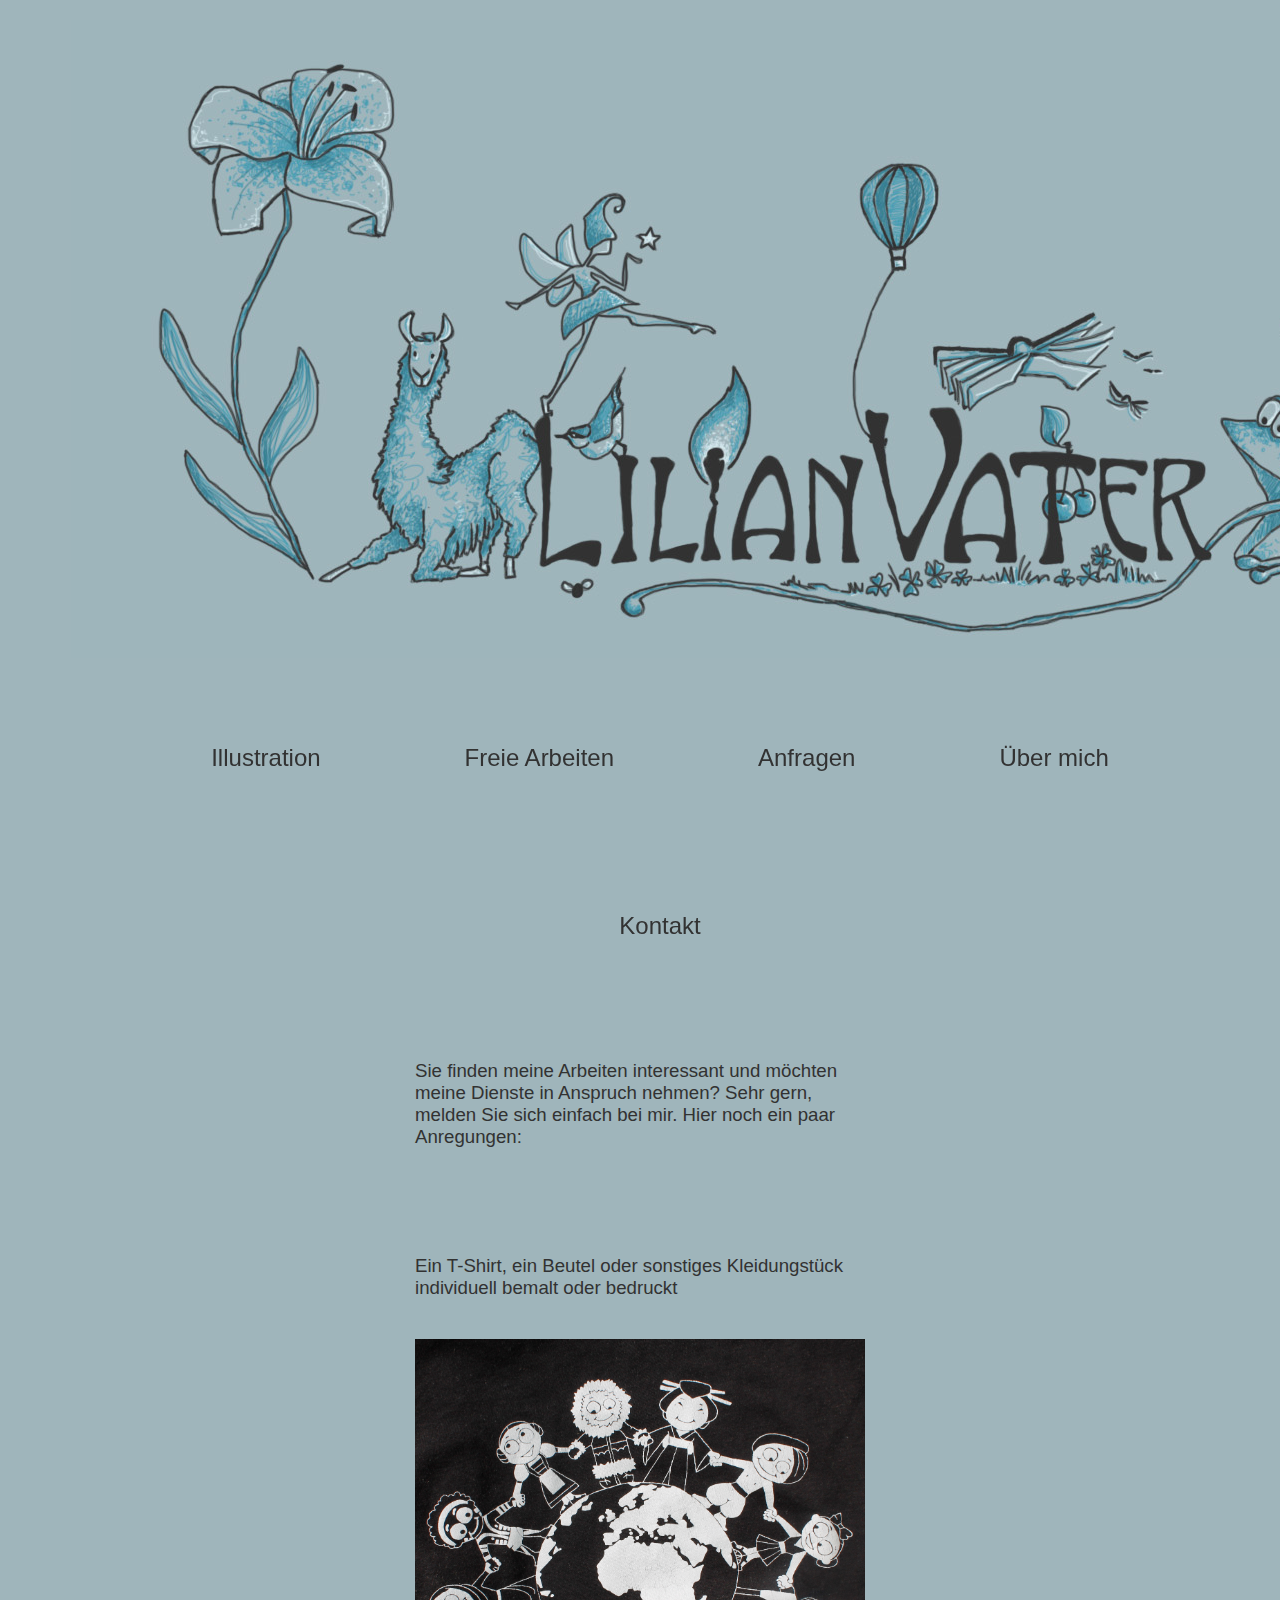
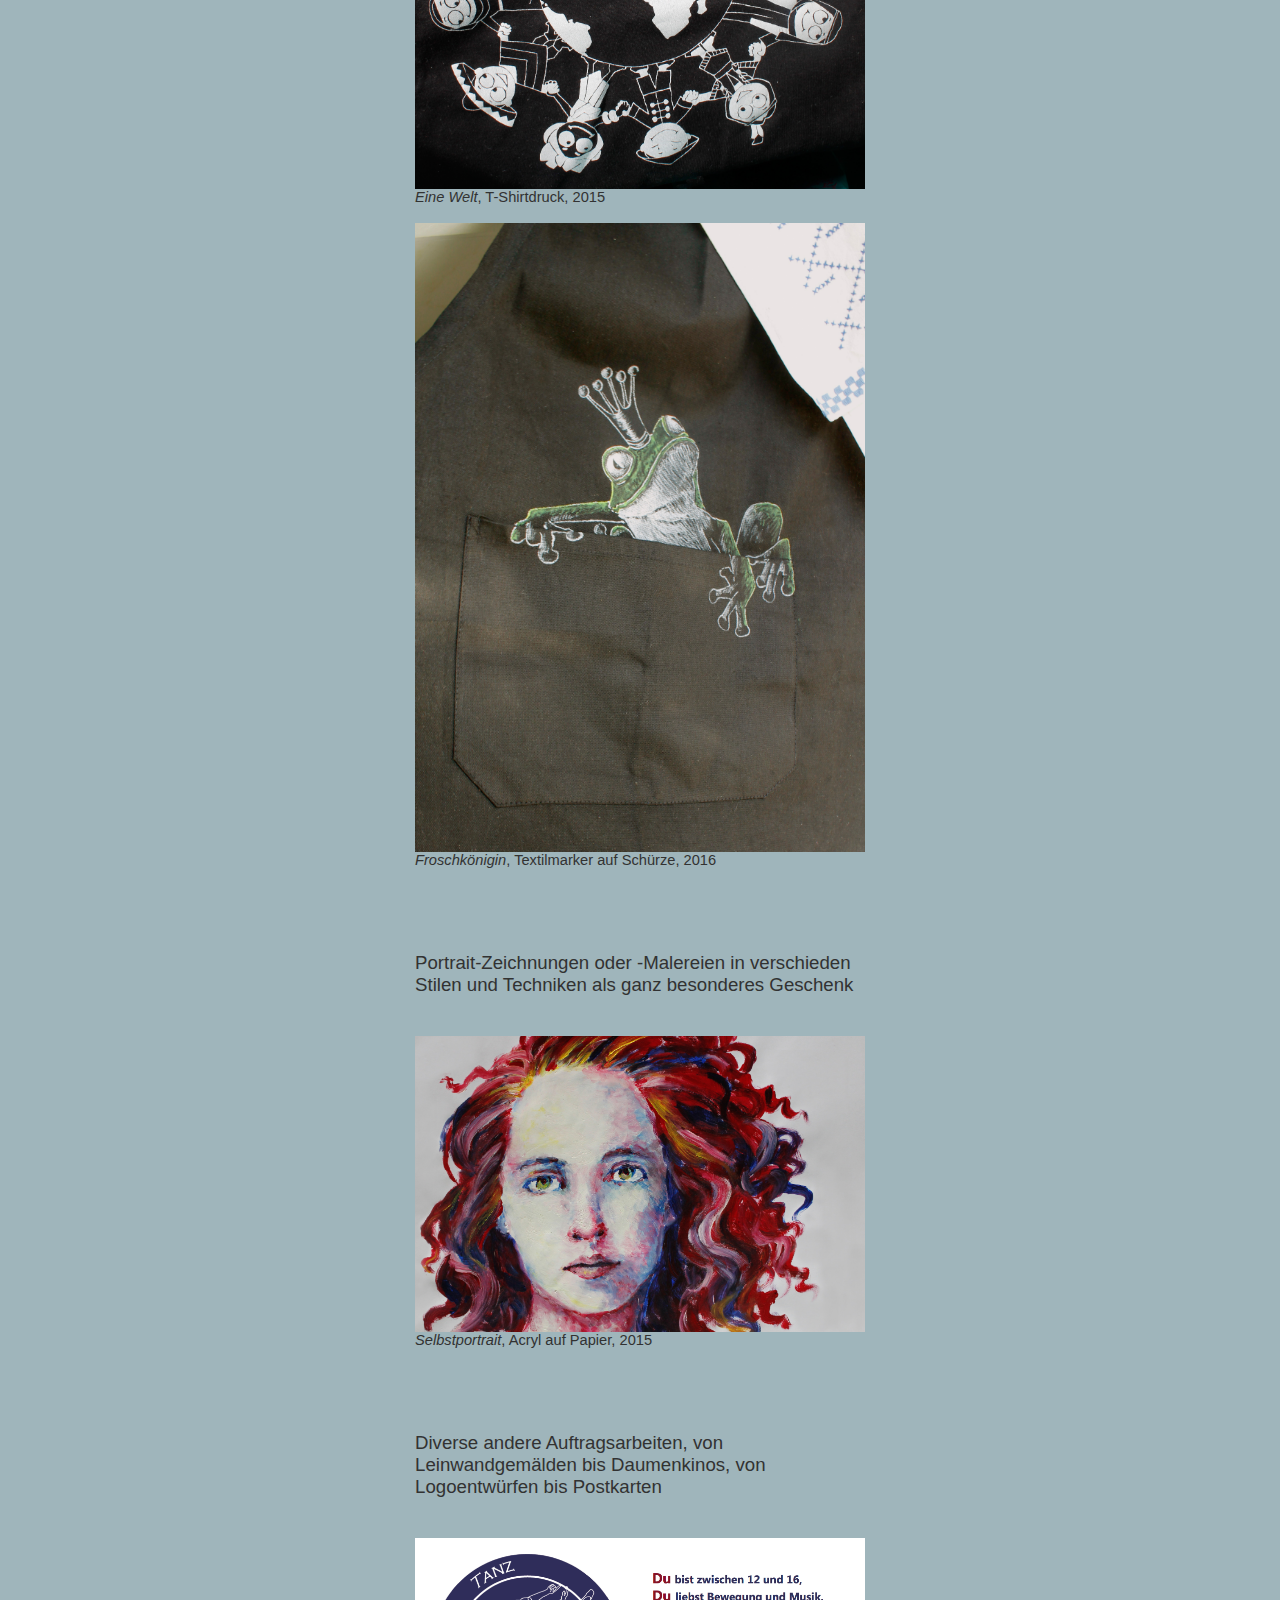
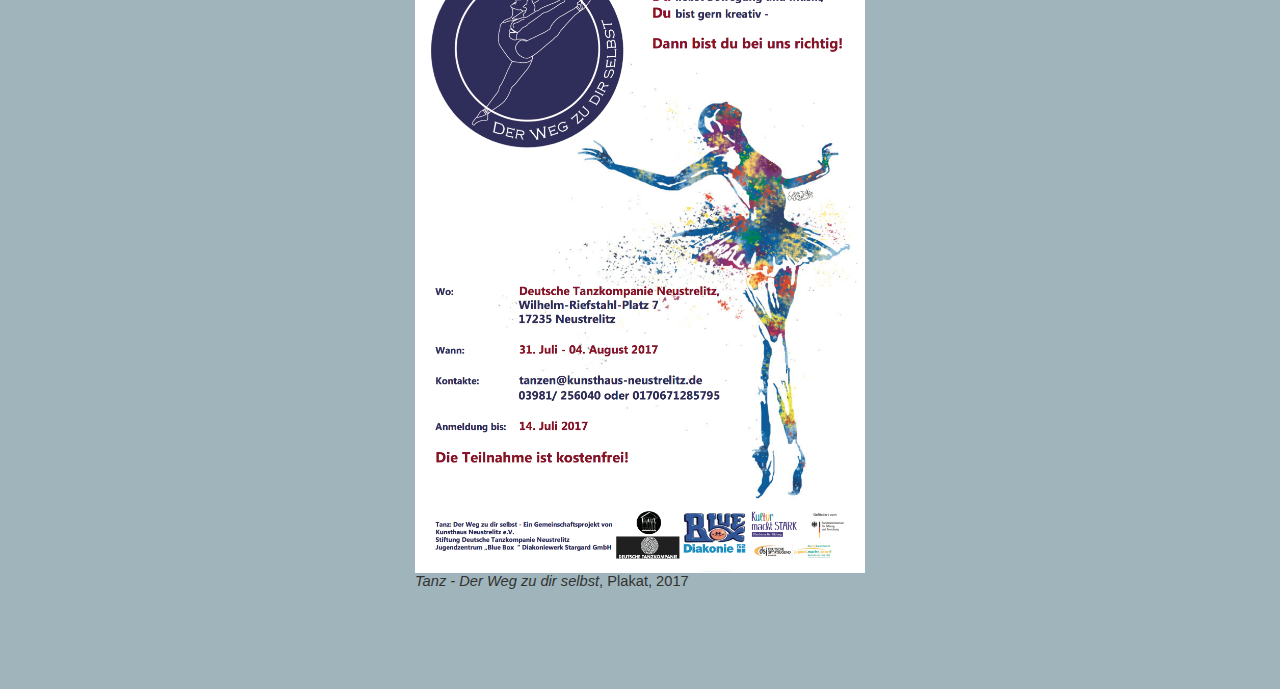
<file: anfragen.html>
<html>
<head>
  <meta charset="utf-8">
  <title>Lilian Vater/Anfragen</title>
  <link href="css/stylesheet.css" rel="stylesheet" type="text/css" />
</head>
<body>

    <div class="header">

    <img src="images/lilian_vater.jpg" alt="Lilian Vater">


        <nav class="fixedsticky">
          <ul>
            <li><a href="illustration.html">Illustration</a></li>
            <li><a href="freiearbeiten.html">Freie Arbeiten</a></li>
            <li><a href="anfragen.html">Anfragen</a></li>
            <li><a href="uebermich.html">Über mich</a></li>
            <li><a href="kontakt.html">Kontakt</a></li>
          </ul>
        </nav>
    </div>
    <div class="content">
      <p>Sie finden meine Arbeiten interessant und möchten meine Dienste in Anspruch nehmen? Sehr gern, melden Sie sich einfach bei mir. Hier noch ein paar Anregungen: </p>


      <p><br><br><br><br>Ein T-Shirt, ein Beutel oder sonstiges Kleidungstück individuell bemalt oder bedruckt</p>

      <figure class="textil">
        <figure>
          <img src="images/welt_textil.JPG" width="100%" alt="T-Shirt Eine Welt">
          <figcaption><i>Eine Welt</i>, T-Shirtdruck, 2015</figcaption>
        </figure>

        <figure>
          <img src="images/frosch_textil.jpg" width="100%" alt="Schürze Froschkönigin">
          <figcaption><i>Froschkönigin</i>, Textilmarker auf Schürze, 2016</figcaption>
        </figure>

      </figure>

      <p><br><br>Portrait-Zeichnungen oder -Malereien in verschieden Stilen und Techniken als ganz besonderes Geschenk</p>

      <figure class="portrait">
          <img src="images/portrait.jpg" width="100%" alt="Selbstportrait">
          <figcaption><i>Selbstportrait</i>, Acryl auf Papier, 2015</figcaption>
      </figure>

      <p><br><br>Diverse andere Auftragsarbeiten, von Leinwandgemälden bis Daumenkinos, von Logoentwürfen bis Postkarten</p>

      <figure class="tanzprojekt">
          <img src="images/plakat_tanzprojekt.jpg" width="100%" alt="Plakat Tanzprojekt">
          <figcaption><i>Tanz - Der Weg zu dir selbst</i>, Plakat, 2017</figcaption>
      </figure>

    </div>
</body>
</html>
</file>
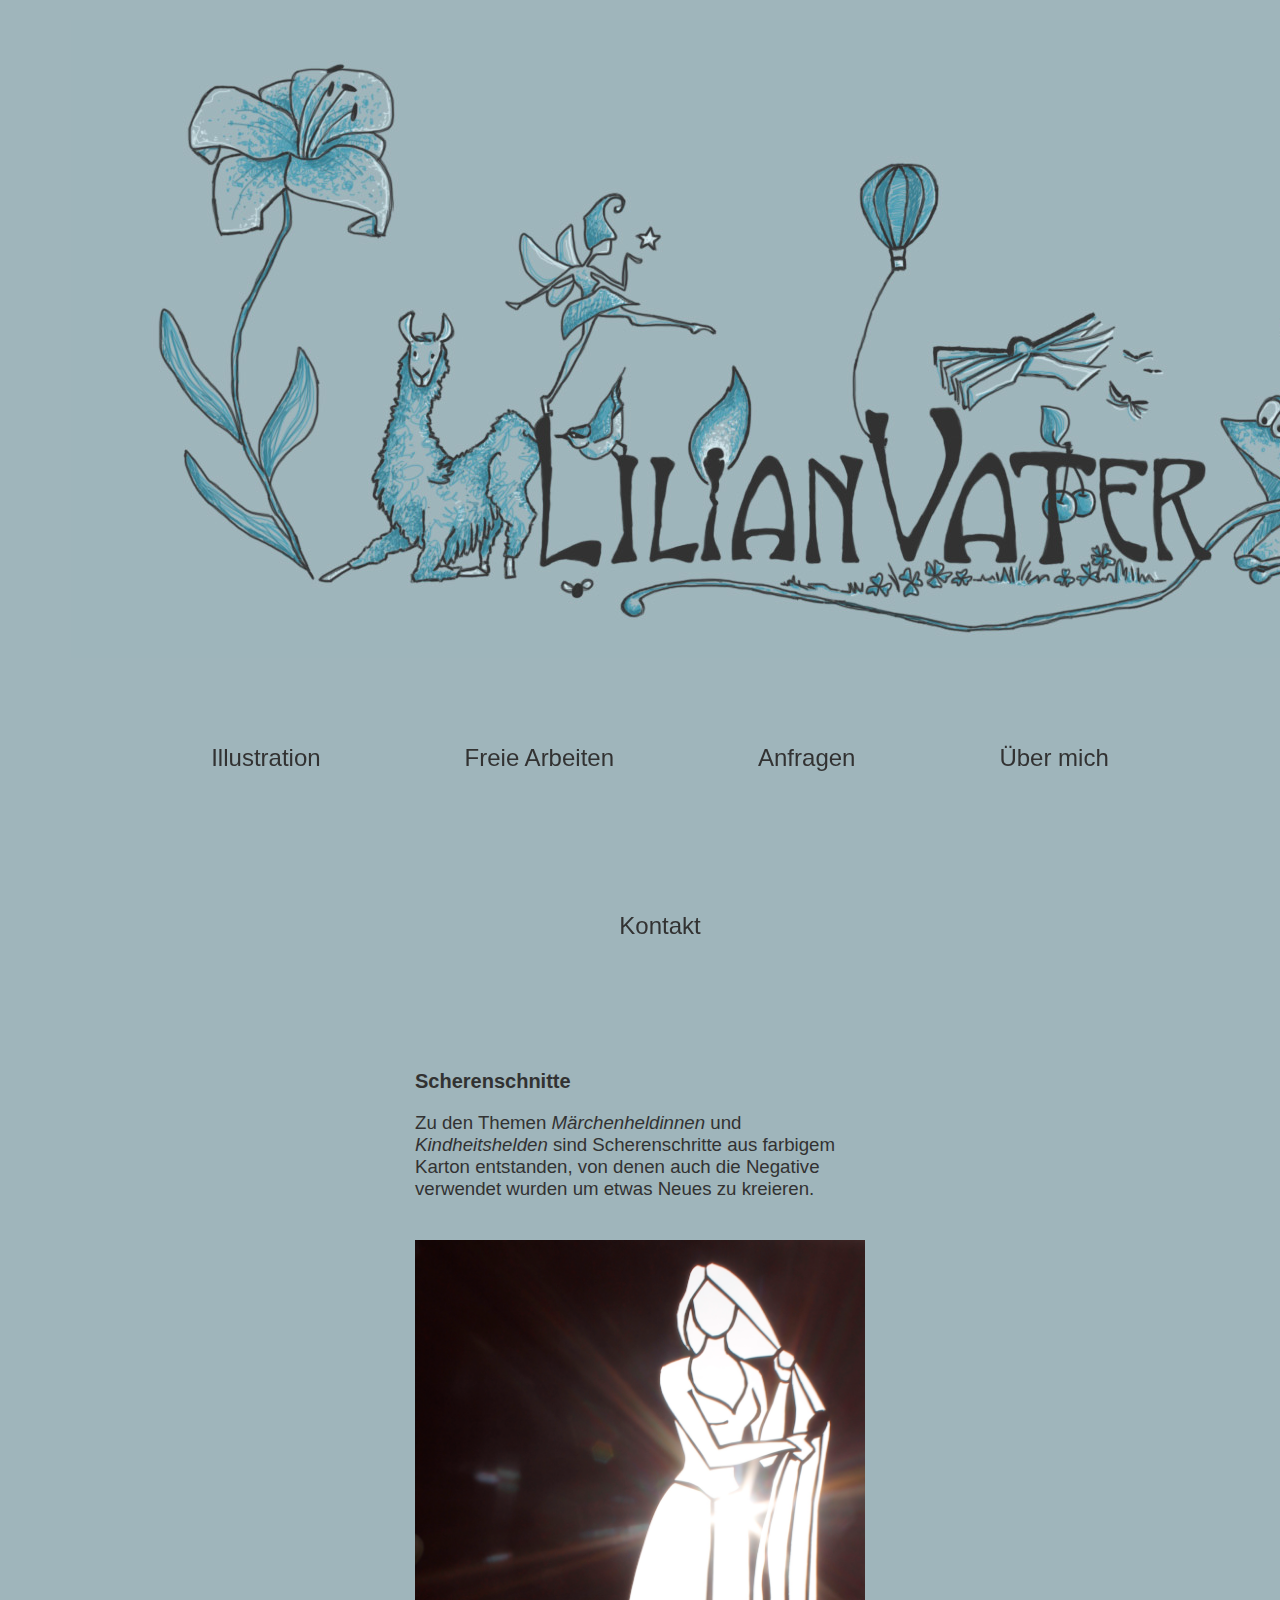
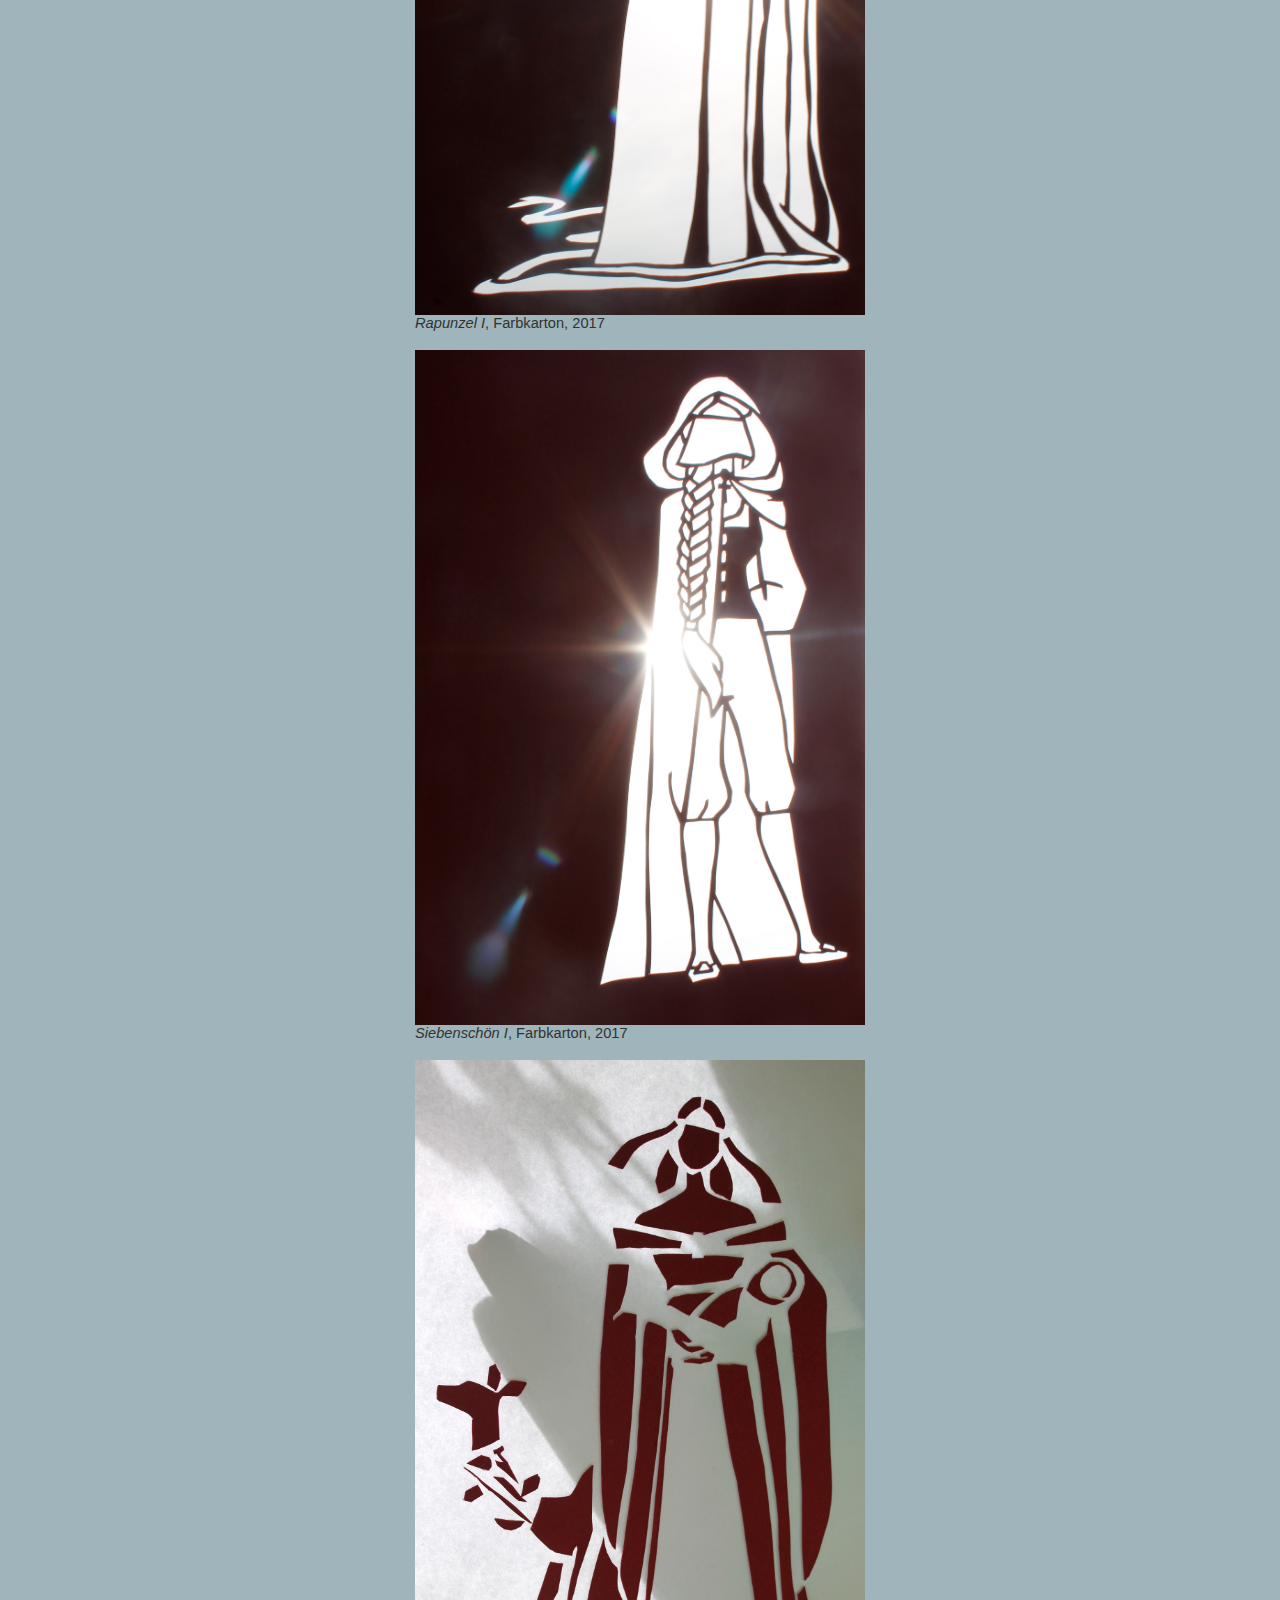
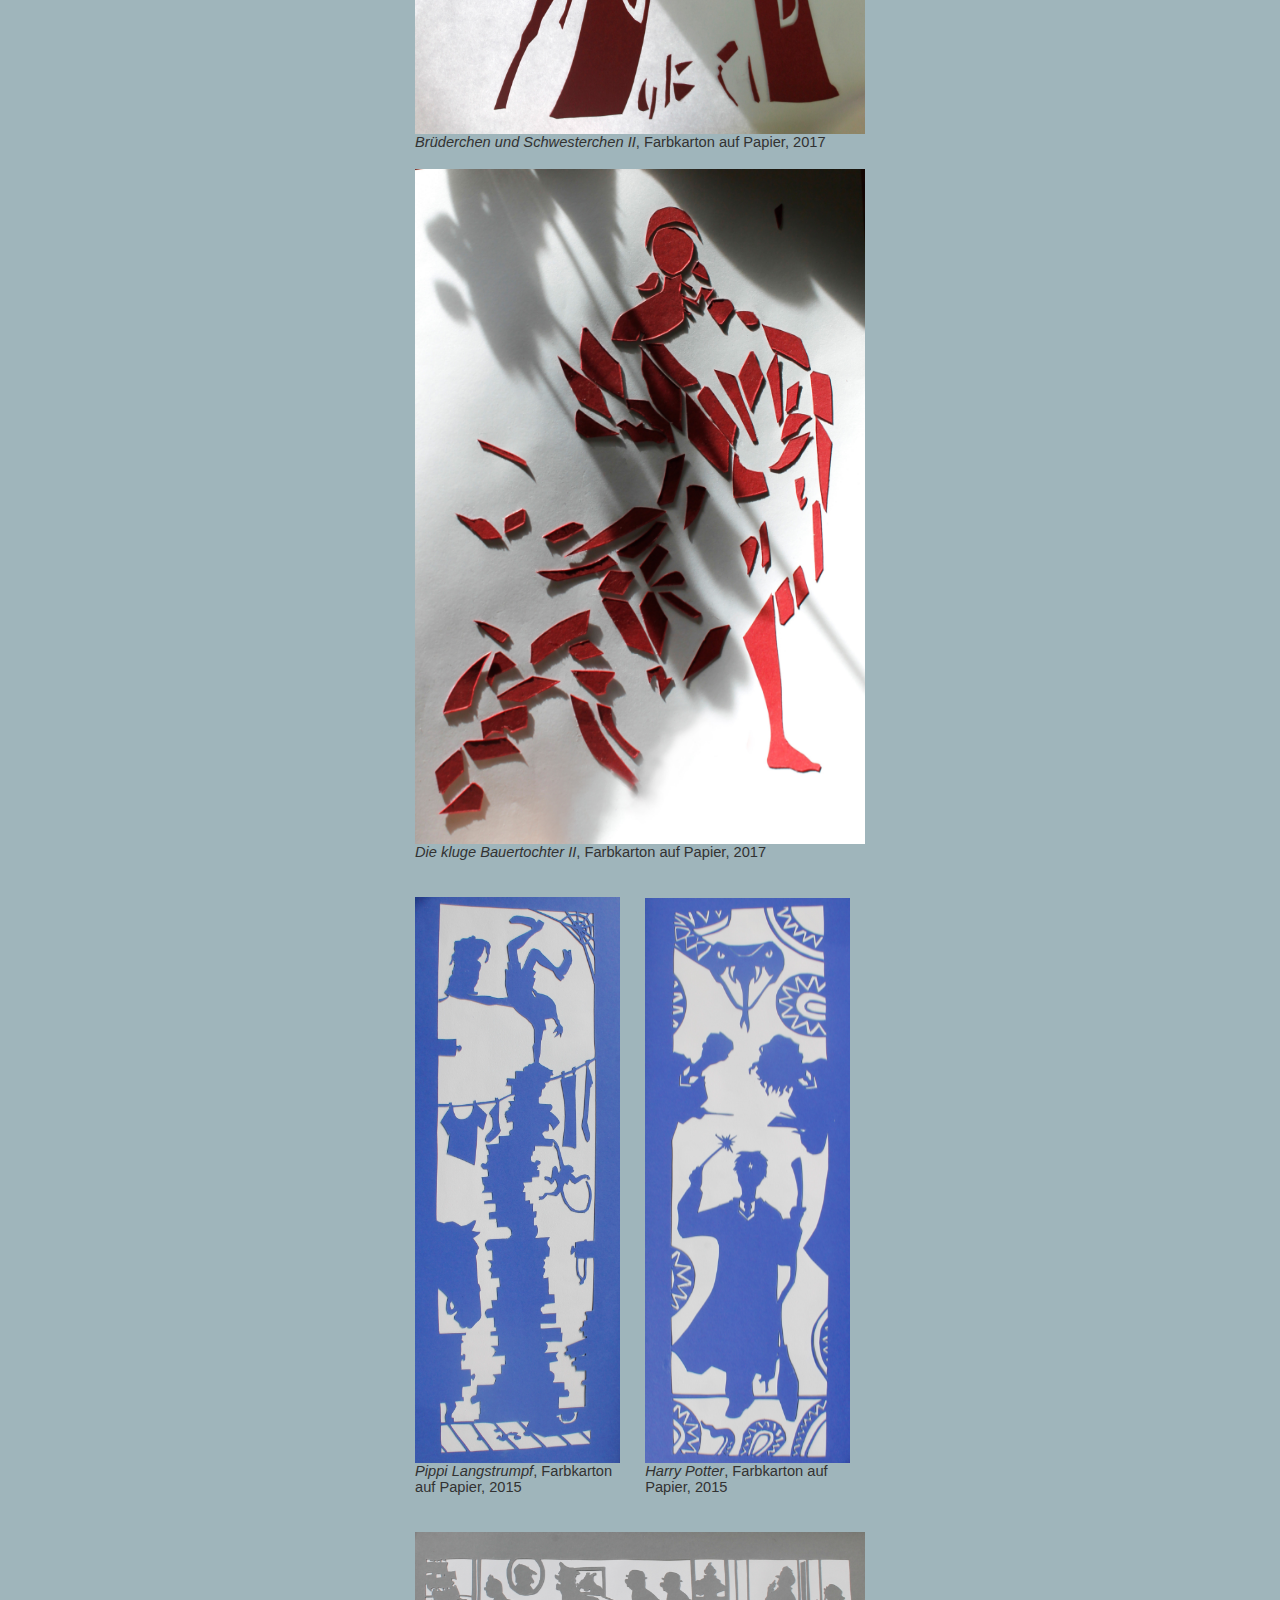
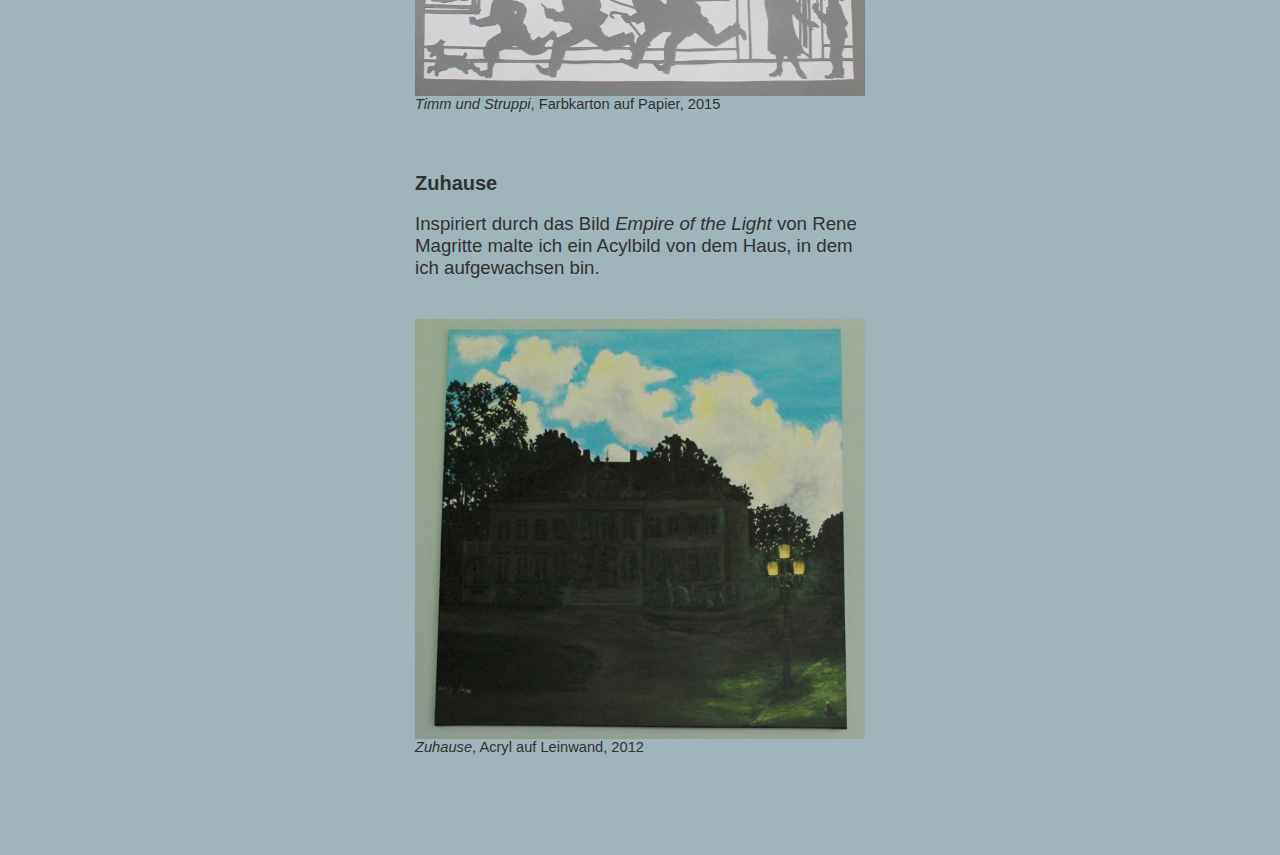
<file: freiearbeiten.html>
<html>
<head>
  <meta charset="utf-8">
  <title>Lilian Vater/Freie Arbeiten</title>
  <link href="css/stylesheet.css" rel="stylesheet" type="text/css" />
</head>
<body>

    <div class="header">


        <img src="images/lilian_vater.jpg" alt="Lilian Vater">



        <nav class="fixedsticky">
          <ul>
            <li><a href="illustration.html">Illustration</a></li>
            <li><a href="freiearbeiten.html">Freie Arbeiten</a></li>
            <li><a href="anfragen.html">Anfragen</a></li>
            <li><a href="uebermich.html">Über mich</a></li>
            <li><a href="kontakt.html">Kontakt</a></li>
          </ul>
        </nav>
    </div>
    <div class="content">

      <h2>Scherenschnitte</h2>
      <p>Zu den Themen <i>Märchenheldinnen</i> und <i>Kindheitshelden</i> sind Scherenschritte aus farbigem Karton entstanden, von denen auch die Negative verwendet wurden um etwas Neues zu kreieren.</p>

      <figure class="maerchen1">
        <figure>
          <img src="images/rapunzel_schnitt.jpg" width="100%" alt="Scherenschnitt Rapunzel">
          <figcaption><i>Rapunzel I</i>, Farbkarton, 2017</figcaption>
        </figure>

        <figure>
          <img src="images/siebenschoen_schnitt.jpg" width="100%" alt="Scherenschnitt Siebenschön">
          <figcaption><i>Siebenschön I</i>, Farbkarton, 2017</figcaption>
        </figure>

      </figure>

      <figure class="maerchen2">
        <figure>
          <img src="images/schwesterchen_schnitt.jpg" width="100%" alt="Scherenschnitt Brüderchen und Schwesterchen">
          <figcaption><i>Brüderchen und Schwesterchen II</i>, Farbkarton auf Papier, 2017</figcaption>
        </figure>

        <figure>
          <img src="images/bauerntochter_schnitt.jpg" width="100%" alt="Scherenschnitt Die kluge Bauertochter">
          <figcaption><i>Die kluge Bauertochter II</i>, Farbkarton auf Papier, 2017</figcaption>
        </figure>

      </figure>



      <figure class="schnittblau">
        <figure class="einzelbild1">
          <img src="images/pippi_schnitt.JPG" width="100%" alt="Scherenschnitt Pippi Langstrumpf">
          <figcaption><i>Pippi Langstrumpf</i>, Farbkarton auf Papier, 2015</figcaption>
        </figure>

        <figure class="einzelbild2">
          <img src="images/harry_schnitt.JPG" width="100%" alt="Scherenschnitt Harry Potter">
          <figcaption><i>Harry Potter</i>, Farbkarton auf Papier, 2015</figcaption>
        </figure>

      </figure>

      <figure class="schnittgrau">
        <figure>
          <img src="images/timstruppi_schnitt.JPG" width="100%" alt="Scherenschnitt Tim und Struppi">
          <figcaption><i>Timm und Struppi</i>, Farbkarton auf Papier, 2015</figcaption>
        </figure>

      </figure>

      <h2>Zuhause</h2>
      <p>Inspiriert durch das Bild <i>Empire of the Light</i> von Rene Magritte malte ich ein Acylbild von dem Haus, in dem ich aufgewachsen bin.</p>

      <figure class="bildhaus">
        <figure>
          <img src="images/haus_magritte.jpg" width="100%" alt="Gutshaus wie Rene Magritte">
          <figcaption><i>Zuhause</i>, Acryl auf Leinwand, 2012</figcaption>
        </figure>
      </figure>

    </div>

</body>
</html>
</file>
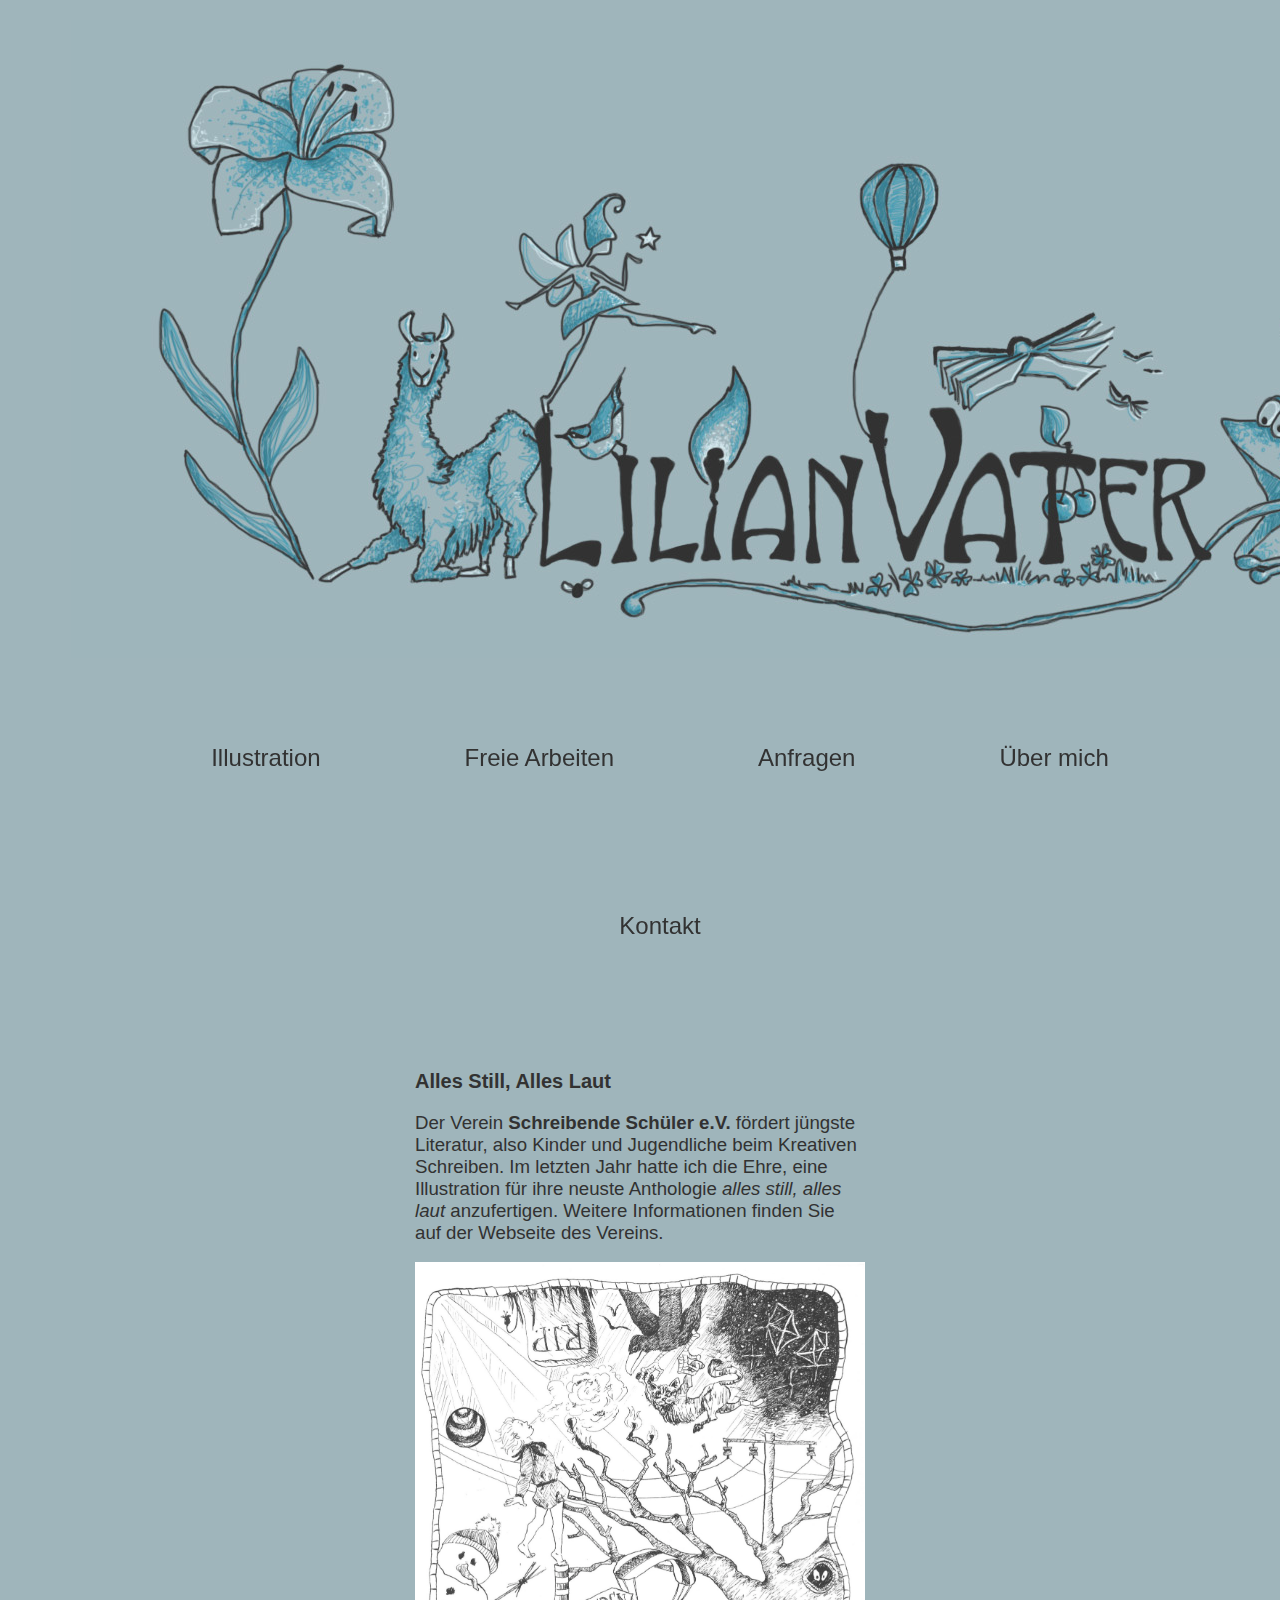
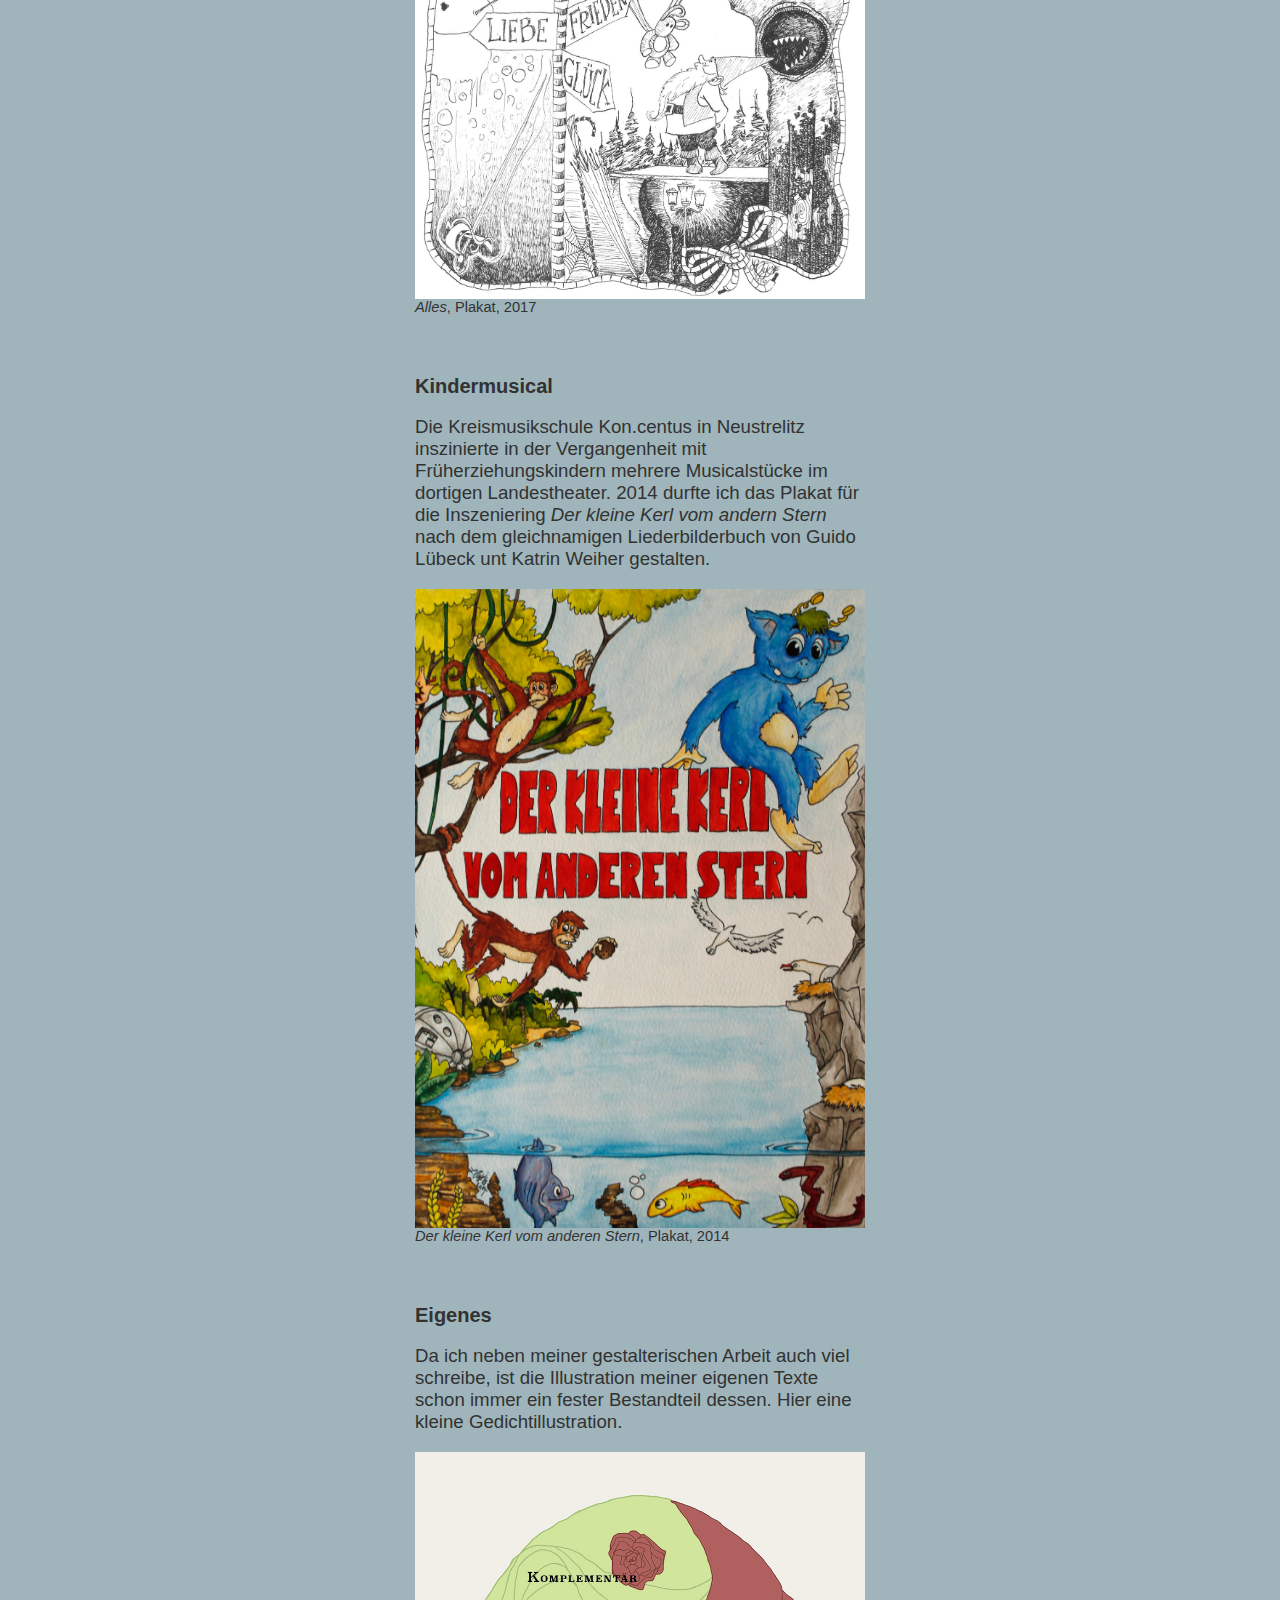
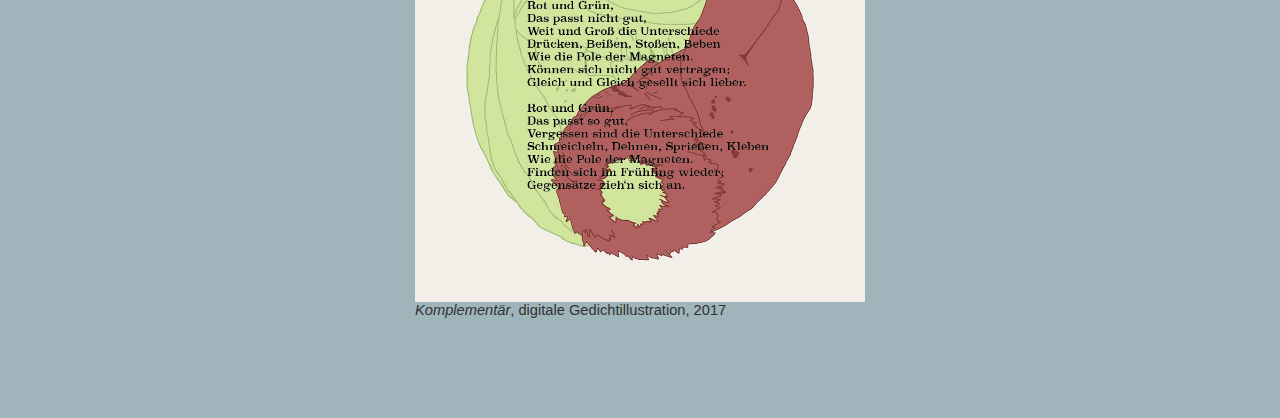
<file: illustration.html>
<html>
<head>
  <meta charset="utf-8">
  <title>Lilian Vater/Illustration</title>
  <link href="css/stylesheet.css" rel="stylesheet" type="text/css" />
</head>
<body>

    <div class="header">

      <img src="images/lilian_vater.jpg" alt="Lilian Vater">


        <nav class="fixedsticky">
          <ul>
            <li><a href="illustration.html">Illustration</a></li>
            <li><a href="freiearbeiten.html">Freie Arbeiten</a></li>
            <li><a href="anfragen.html">Anfragen</a></li>
            <li><a href="uebermich.html">Über mich</a></li>
            <li><a href="kontakt.html">Kontakt</a></li>
          </ul>
        </nav>
    </div>

    <div class="content">

      <h2>Alles Still, Alles Laut</h2>
      <p>Der Verein <a href="https://schreibende-schueler.de/"><b>Schreibende Schüler e.V.</b></a> fördert jüngste Literatur, also Kinder und Jugendliche beim Kreativen Schreiben. Im letzten Jahr hatte ich die Ehre, eine Illustration für ihre neuste Anthologie <i>alles still, alles laut</i> anzufertigen. Weitere Informationen finden Sie auf der Webseite des Vereins.</p>

        <figure class="anthologie">
            <img src="images/illustration_anthologie.jpg" width="100%" alt="Illustration Anthologie">
            <figcaption><i>Alles</i>, Plakat, 2017</figcaption>
        </figure>

      <h2>Kindermusical</h2>
      <p>Die Kreismusikschule Kon.centus in Neustrelitz inszinierte in der Vergangenheit mit Früherziehungskindern mehrere Musicalstücke im dortigen Landestheater. 2014 durfte ich das Plakat für die Inszeniering <i>Der kleine Kerl vom andern Stern</i> nach dem gleichnamigen Liederbilderbuch von Guido Lübeck unt Katrin Weiher gestalten.</p>

        <figure class="musikschule">
            <img src="images/plakat_kleinerkerl.JPG" width="100%" alt="Plakat Kindermusical">
            <figcaption><i>Der kleine Kerl vom anderen Stern</i>, Plakat, 2014</figcaption>
        </figure>

      <h2>Eigenes</h2>
      <p>Da ich neben meiner gestalterischen Arbeit auch viel schreibe, ist die Illustration meiner eigenen Texte schon immer ein fester Bestandteil dessen. Hier eine kleine Gedichtillustration.</p>

        <figure class="gedicht">
            <img src="images/komplementaer.jpg" width="100%" alt="Gedichtillustration">
            <figcaption><i>Komplementär</i>, digitale Gedichtillustration, 2017</figcaption>
        </figure>

  </div>

</body>
</html>
</file>
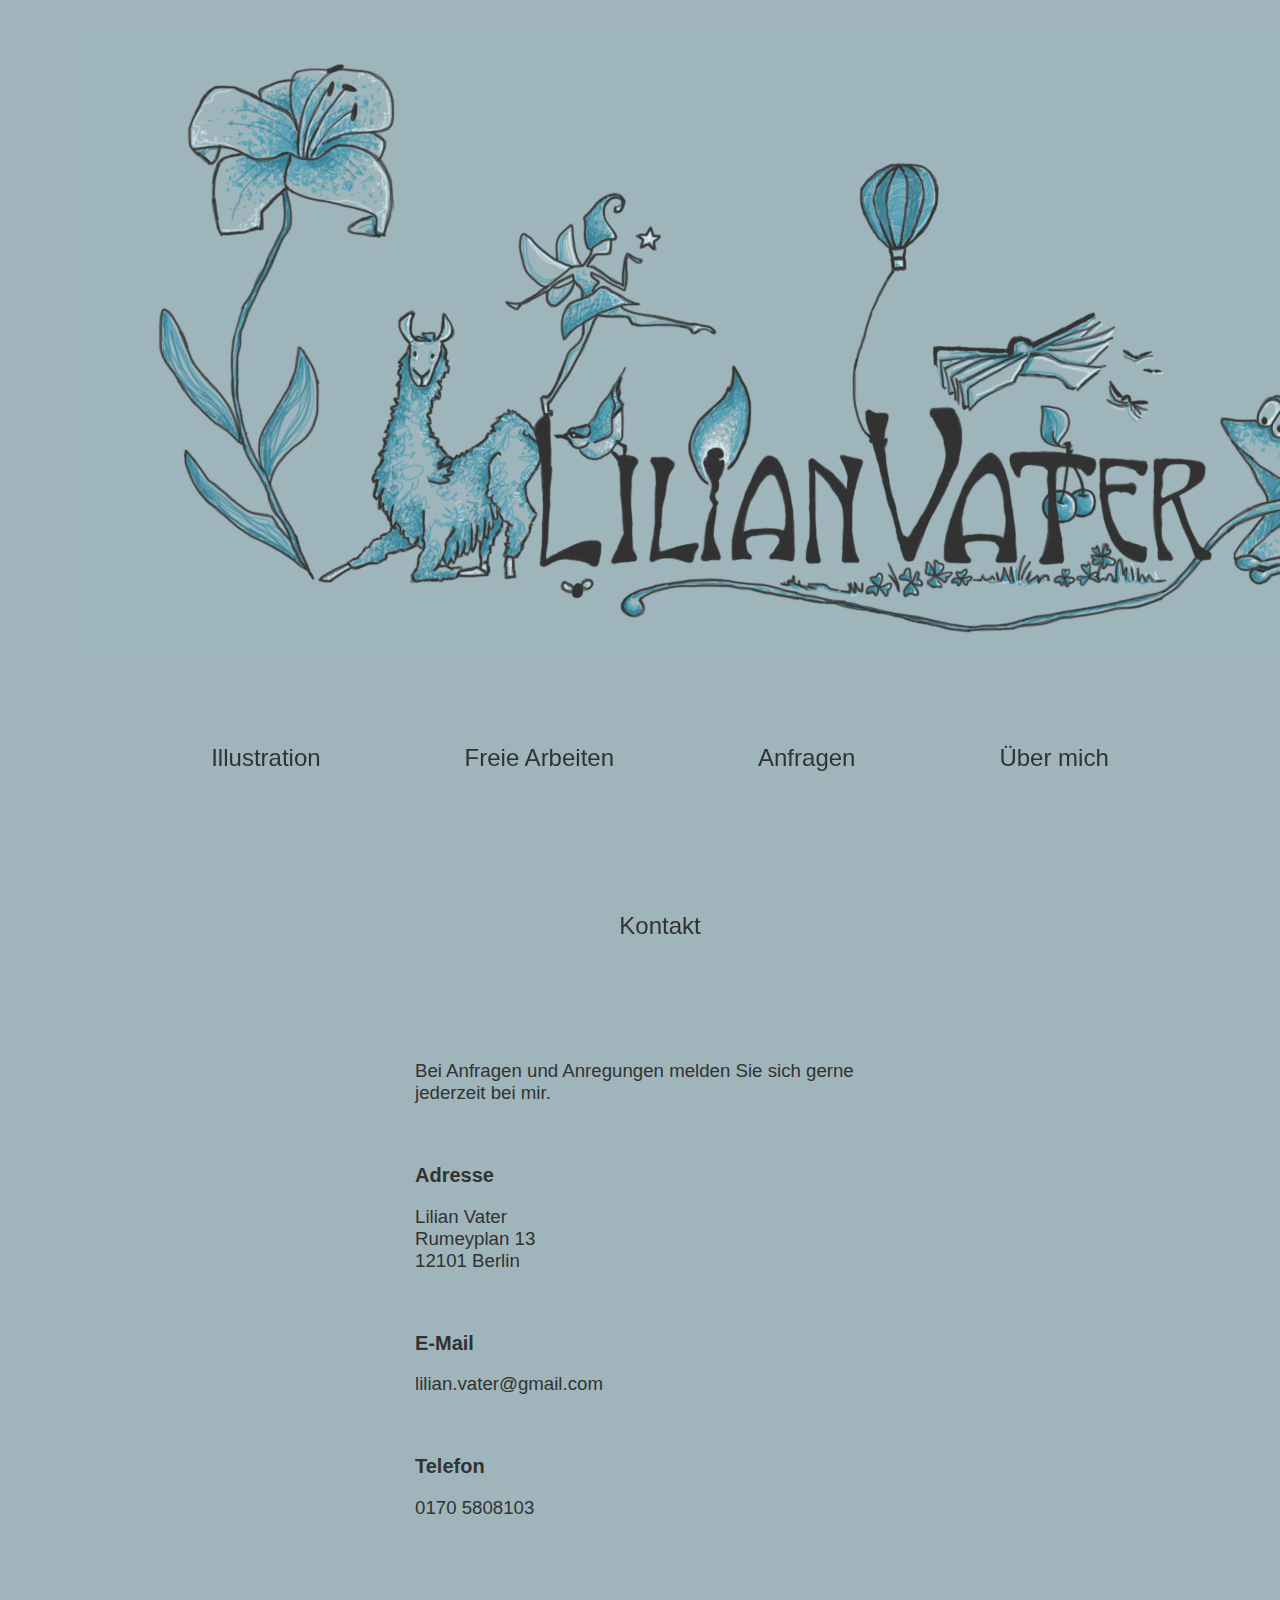
<file: kontakt.html>
<html>
<head>
  <meta charset="utf-8">
  <title>Lilian Vater/Kontakt</title>
  <link href="css/stylesheet.css" rel="stylesheet" type="text/css" />
</head>
<body>
    <div class="header">

    <img src="images/lilian_vater.jpg" alt="Lilian Vater">


        <nav class="fixedsticky">
          <ul>
            <li><a href="illustration.html">Illustration</a></li>
            <li><a href="freiearbeiten.html">Freie Arbeiten</a></li>
            <li><a href="anfragen.html">Anfragen</a></li>
            <li><a href="uebermich.html">Über mich</a></li>
            <li><a href="kontakt.html">Kontakt</a></li>
          </ul>
        </nav>
    </div>
      <div class="content">
        <p>Bei Anfragen und Anregungen melden Sie sich gerne jederzeit bei mir.</p>

        <h2>Adresse</h2>
        <p>Lilian Vater<br>Rumeyplan 13<br>12101 Berlin</p>

        <h2>E-Mail</h2>
        <p>lilian.vater@gmail.com</p>

        <h2>Telefon</h2>
        <p>0170 5808103</p>
      </div>

</body>
</html>
</file>
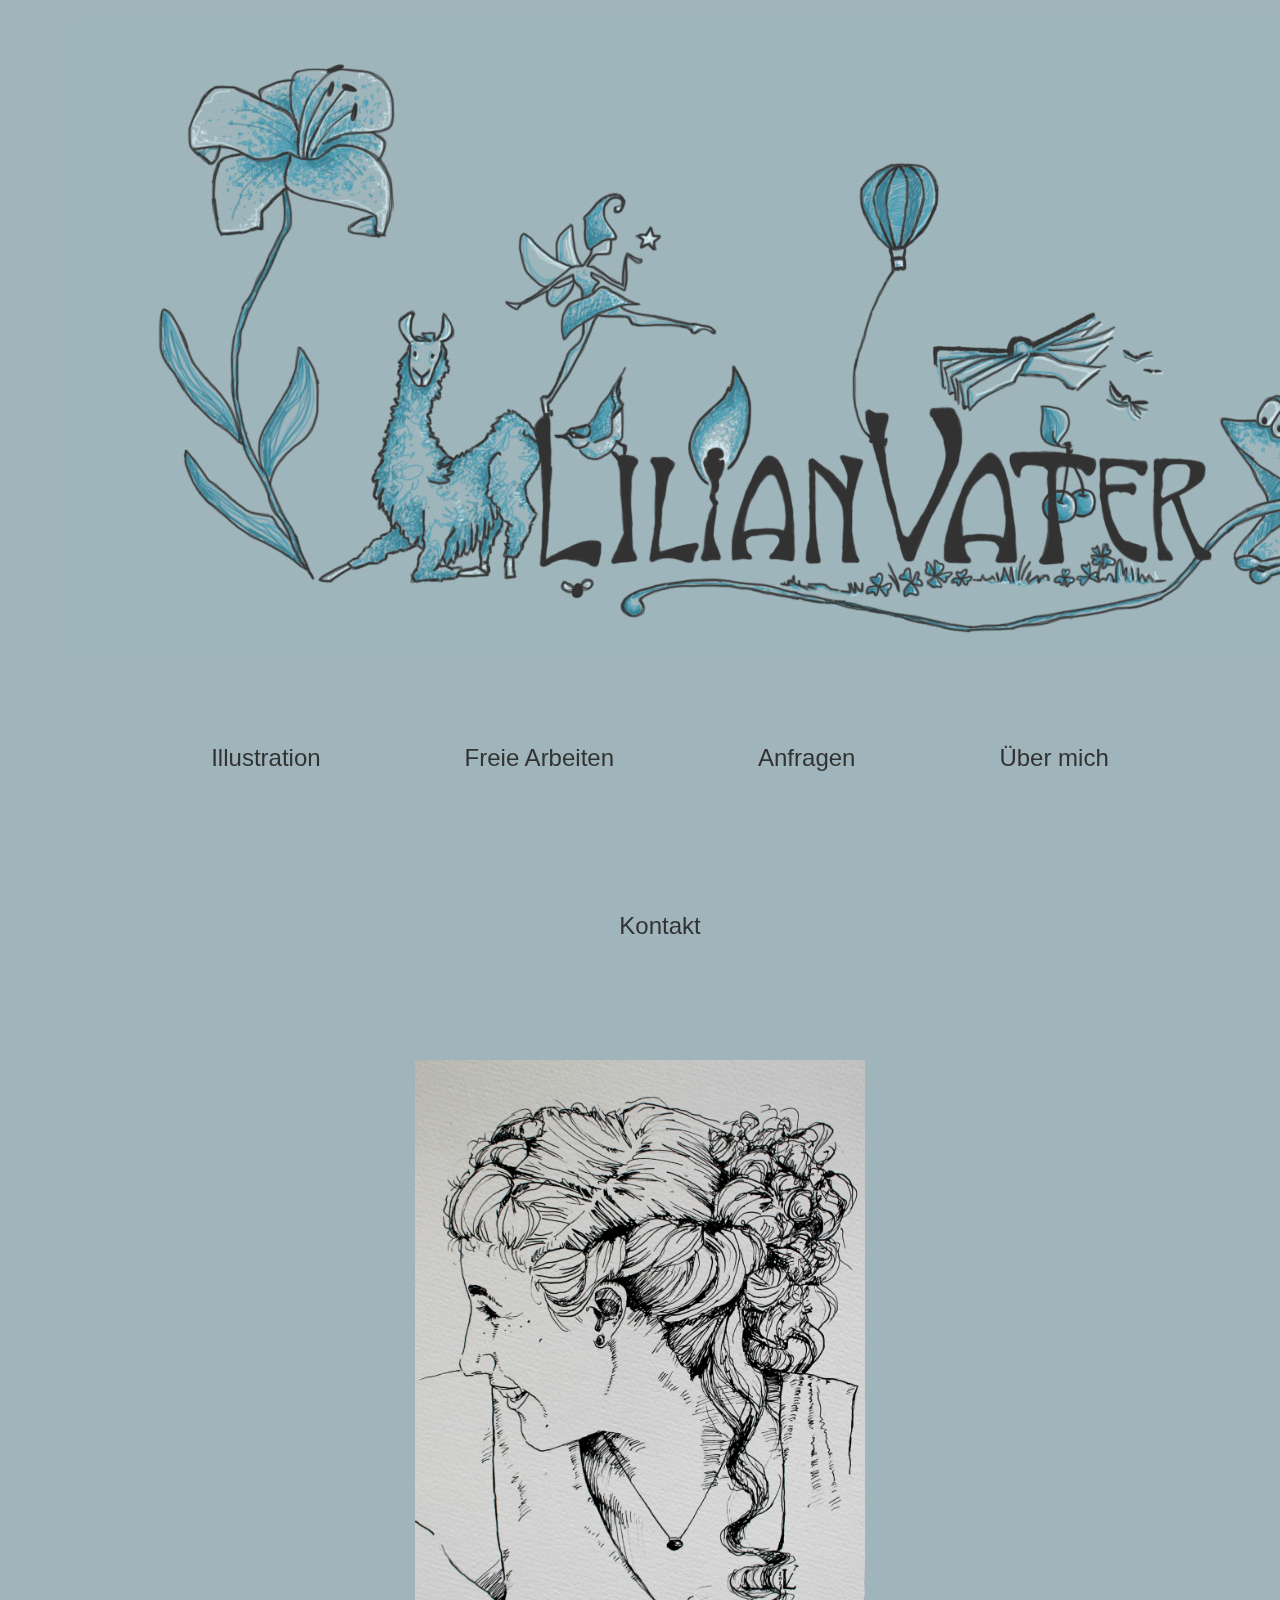
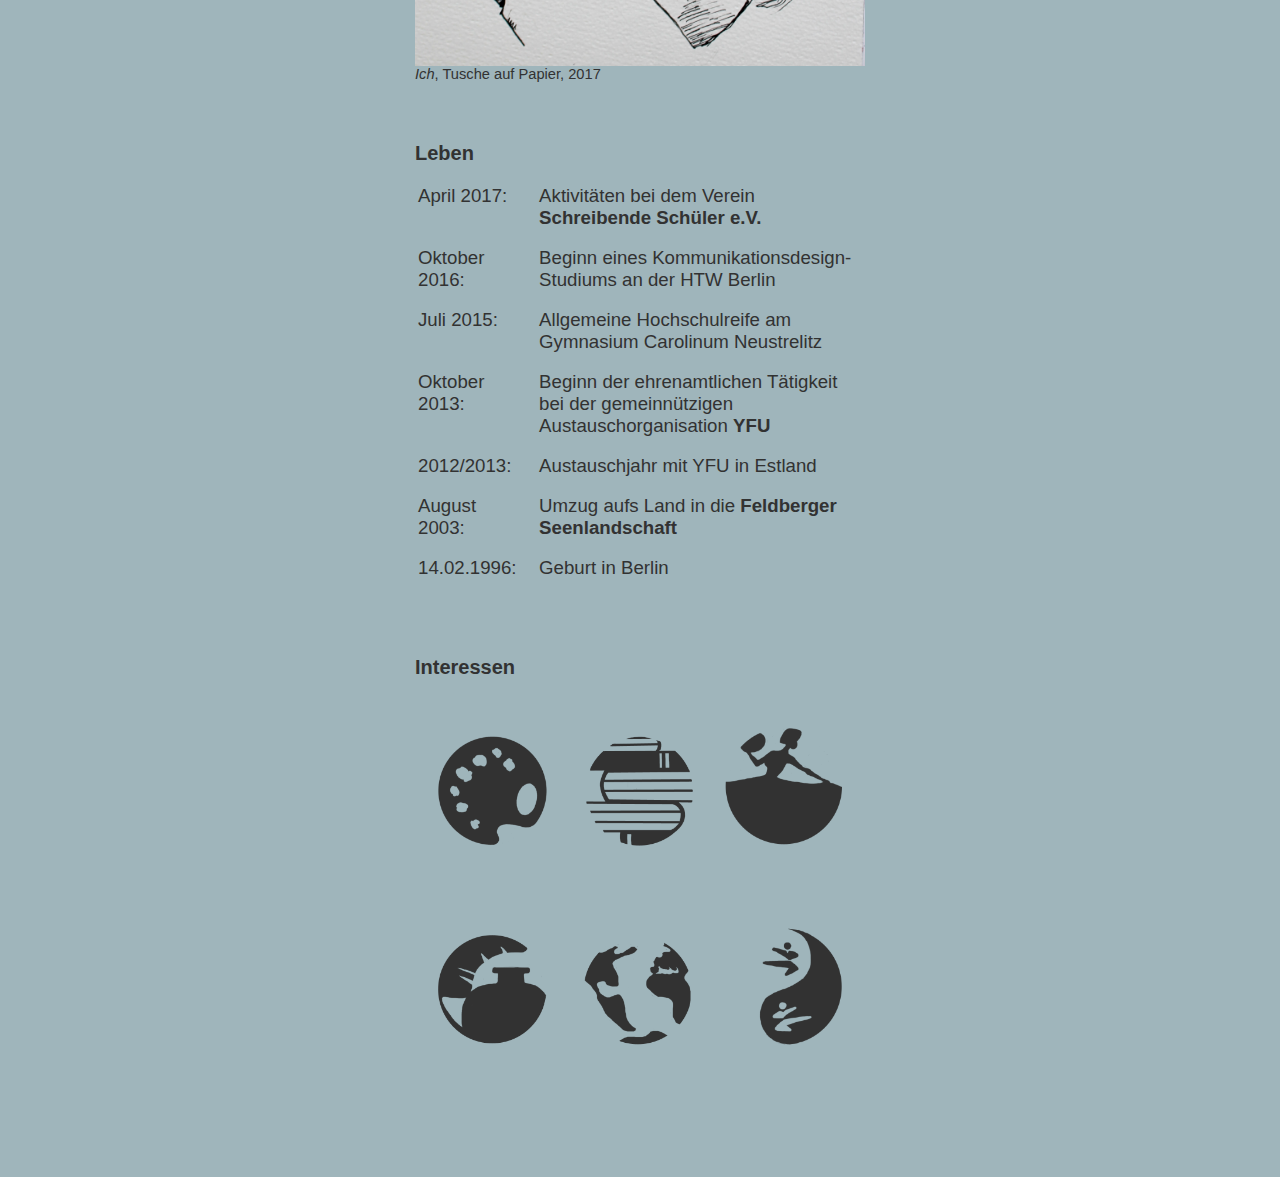
<file: uebermich.html>
<html>
<head>
  <meta charset="utf-8">
  <title>Lilian Vater/Über mich</title>
  <link href="css/stylesheet.css" rel="stylesheet" type="text/css" />
</head>
<body>

    <div class="header">

      <img src="images/lilian_vater.jpg" alt="Lilian Vater">


        <nav class="fixedsticky">
          <ul>
            <li><a href="illustration.html">Illustration</a></li>
            <li><a href="freiearbeiten.html">Freie Arbeiten</a></li>
            <li><a href="anfragen.html">Anfragen</a></li>
            <li><a href="uebermich.html">Über mich</a></li>
            <li><a href="kontakt.html">Kontakt</a></li>
          </ul>
        </nav>
    </div>

    <div class="content">

      <figure class="ich">
        <figure>
          <img src="images/ich.JPG" width="100%" alt="Selbstportrait">
          <figcaption><i>Ich</i>, Tusche auf Papier, 2017</figcaption>
        </figure>
      </figure>

      <h2>Leben</h2>

      <table>
        <tr>
          <td class="datum" valign=top>April 2017:</td>
          <td>Aktivitäten bei dem Verein <a href="https://schreibende-schueler.de/"><b>Schreibende Schüler e.V.</b></a></td>
        </tr>
        <tr>
          <td class="datum" valign=top>Oktober 2016:</td>
          <td>Beginn eines Kommunikationsdesign-Studiums an der HTW Berlin</td>
        </tr>
        <tr>
          <td class="datum" valign=top>Juli 2015:</td>
          <td>Allgemeine Hochschulreife am Gymnasium Carolinum Neustrelitz</td>
        </tr>
        <tr>
          <td class="datum" valign=top>Oktober 2013:</td>
          <td>Beginn der ehrenamtlichen Tätigkeit bei der gemeinnützigen Austauschorganisation <a href="https://www.yfu.de/"><b>YFU</b></a></td>
        </tr>
        <tr>
          <td class="datum" valign=top>2012/2013:</td>
          <td>Austauschjahr mit YFU in Estland</td>
        </tr>
        <tr>
          <td class="datum" valign=top>August 2003:</td>
          <td>Umzug aufs Land in die <a href="https://www.feldberger-seenlandschaft.de/"><b>Feldberger Seenlandschaft</b></a></td>
        </tr>
        <tr>
          <td class="datum" valign=top>14.02.1996:</td>
          <td>Geburt in Berlin</td>
        </tr>
      </table>


      <h2>Interessen</h2>


        <figure class="interessen">
          <figure class="einzelbild3">
            <img src="images/Malen_Icon.png" width="100%" alt="Malen">

          </figure>

          <figure class="einzelbild4">
            <img src="images/buch_icon.png" width="100%" alt="Lesen">

          </figure>

          <figure class="einzelbild5">
            <img src="images/Tanz_icon.png" width="100%" alt="Tanzen">

          </figure>

        </figure>

        <figure class="interessen">
          <figure class="einzelbild3">
            <img src="images/Schreiben_icon.png" width="100%" alt="Schreiben">

          </figure>

          <figure class="einzelbild4">
            <img src="images/welt_icon.png" width="100%" alt="Reisen">

          </figure>

          <figure class="einzelbild5">
            <img src="images/kampfsport_icon.png" width="100%" alt="Kampfsport">

          </figure>

        </figure>

  </div>


</body>
</html>
</file>
<file: css/stylesheet.css>
*{
  box-sizing: border-box;
}

body{
  background: rgb(159, 181, 187);
  color: rgb(50, 50, 50);
}

.header{
  margin-left: auto;
  margin-right: auto;
  width: 90%;
  margin-top: 20px;
  text-align: center;
}

.fixedsticky{
  position: sticky;
  top: 0px;

}
li{
  display: inline-block;
  list-style-type: none;
  padding: 70px;
  font-family: Herculanum, Lihos Pro Regular, Calibri, sans-serif;
  font-size: 18pt;

}

a:link{
  color: rgb(50, 50, 50);
  text-decoration: none;
}

a:visited{
  color: black;
}

a:hover{
  color: rgb(213, 233, 239);
}

a:active{
  color: rgb(213, 233, 239);
}

.content{
  font-family: Calibri, Arial, sans-serif;
  font-size: 14pt;
  margin-top: 50px;
  width: 450px;
  margin-left: auto;
  margin-right: auto;
  margin-bottom: 100px;

}

h2{
  font-family: Herculanum, Lihos Pro Regular, Calibri, sans-serif;
  font-size: 15pt;
  margin-top: 60px;
}

.bildhaus{

  width: 450px;
  margin-top: 40px;

}

figcaption{

  font-size: 11pt;
}

figure{
  margin-left: 0;
  margin-right: 0;
}

.maerchen1{
  margin-top: 40px;
}

.einzelbild1{
  display: inline-block;
  padding-right: 10px;
  width: 215px;
}

.einzelbild2{
  display: inline-block;
  padding-left: 10px;
  width: 215px;
}

hr{
  width: 450;
  margin-left: auto;
  margin-right: auto;
  margin-top: 30px;
  margin-bottom: 20px;
  color: rgb(50, 50, 50);
}

.textil{
  margin-top: 40px;
  margin-bottom: 40px;
}

.portrait{
  margin-top: 40px;
  margin-bottom: 40px;
}

.tanzprojekt{
  margin-top: 40px;
}

.datum{
  padding-right: 15px;
}

table{
  font-family: Calibri, Arial, sans-serif;
  font-size: 14pt;
}
td{
  padding-bottom: 15px;
}

.einzelbild3{
  display: inline-block;
  padding-left: 10px;
  width: 143px;
}

.einzelbild4{
  display: inline-block;
  padding-left: 10px;
  width: 143px;
}

.einzelbild5{
  display: inline-block;
  width: 143px;
}
</file>
